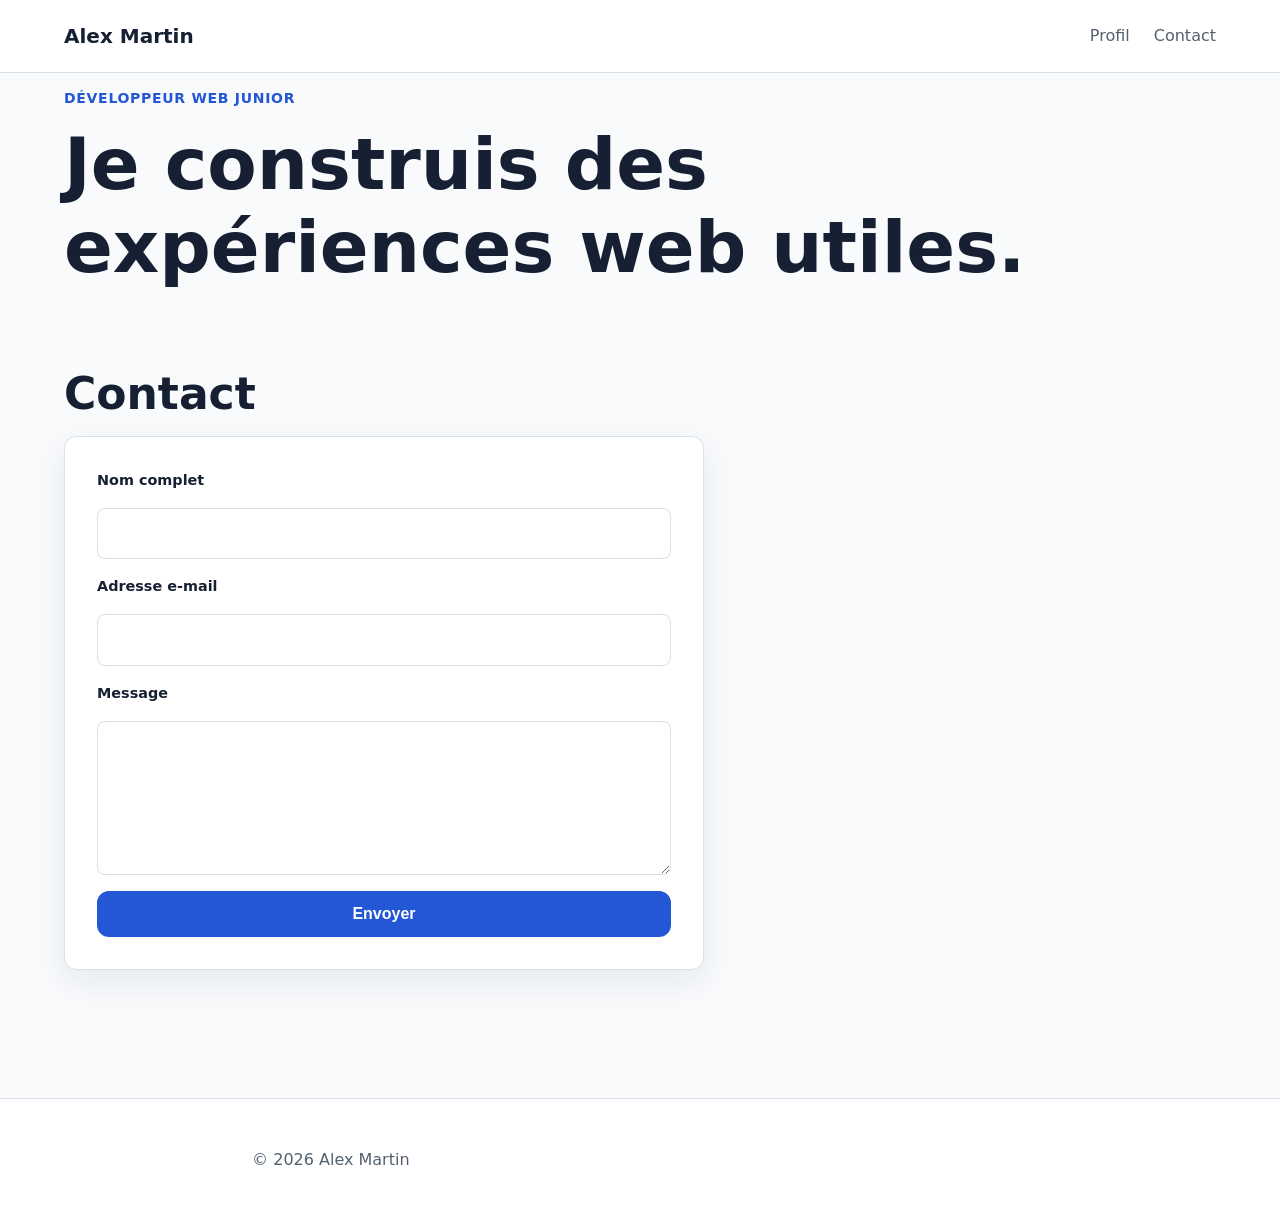
<file: index.html>
<!doctype html>
<html lang="fr">
<head>
  <!-- Définition de l'encodage des caractères (support des accents) -->
  <meta charset="utf-8">
  <!-- Configuration pour adapter l'affichage sur les smartphones (Responsive) -->
  <meta name="viewport" content="width=device-width, initial-scale=1">
  <title>Alex Martin - Landing Page & Contact</title>
  <!-- Lien vers la feuille de style CSS externe -->
  <link rel="stylesheet" href="Style.css">
</head>
<body>

  <!-- Structure d'en-tête sémantique avec la navigation -->
  <header class="site-header">
    <nav class="container" aria-label="Navigation principale">
      <a class="logo" href="index.html">Alex Martin</a>
      <ul class="nav-list">
        <li><a href="#profil">Profil</a></li>
        <li><a href="#contact">Contact</a></li>
      </ul>
    </nav>
  </header>

  <main>
    <!-- Section de présentation -->
    <section id="profil" class="hero container">
      <div>
        <p class="eyebrow">Développeur web junior</p>
        <h1>Je construis des expériences web utiles.</h1>
      </div>
    </section>

    <!-- Section du Formulaire de Contact -->
    <section id="contact" class="section container">
      <h2>Contact</h2>
      
      <!-- Formulaire configuré avec l'action et la méthode POST par défaut -->
      <form class="contact-form" action="/api/contact" method="post">
        
        <!-- Champ 1 : Nom -->
        <label for="name">Nom complet</label>
        <input id="name" name="name" type="text" autocomplete="name" required>

        <!-- Champ 2 : Email -->
        <label for="email">Adresse e-mail</label>
        <input id="email" name="email" type="email" autocomplete="email" required>

        <!-- Champ 3 : Message -->
        <label for="message">Message</label>
        <textarea id="message" name="message" rows="5" required></textarea>

        <!-- Bouton d'envoi -->
        <button class="button" type="submit">Envoyer</button>
      </form>
    </section>
  </main>

  <!-- Pied de page -->
  <footer class="site-footer">
    <p>&copy; 2026 Alex Martin</p>
  </footer>

  <!-- SCRIPT JAVASCRIPT : Connexion avec l'API -->
  <script>
    // 1. Sélection de l'élément HTML formulaire dans le DOM
    const form = document.querySelector('.contact-form');

    // 2. Écoute de l'événement de soumission (clic sur le bouton Envoyer)
    form.addEventListener('submit', async (event) => {
      
      // Bloque l'action par défaut qui rechargerait la page web
      event.preventDefault();

      // 3. Extraction automatique des valeurs saisies dans les champs input (name, email, message)
      const formData = new FormData(form);
      
      // Conversion des clés/valeurs du formulaire en un objet JavaScript simple
      const payload = Object.fromEntries(formData.entries());

      try {
        // 4. Envoi de la requête HTTP asynchrone vers l'API Node.js
        const response = await fetch('http://127.0.0.1:3000/api/contact', {
          method: 'POST', // Spécifie qu'on effectue un envoi de données
          headers: {
            'Content-Type': 'application/json' // Indique qu'on transmet du format JSON
          },
          body: JSON.stringify(payload) // Transforme l'objet JS en chaîne de texte JSON
        });

        // 5. Vérification du statut de réponse renvoyé par le serveur
        if (!response.ok) {
          throw new Error('La demande n’a pas pu être envoyée.');
        }

        // 6. Si tout s'est bien passé : on vide le formulaire et affiche un message
        form.reset();
        alert('Message envoyé avec succès !');

      } catch (error) {
        // Traitement en cas d'erreur réseau ou serveur
        alert('Erreur : ' + error.message);
      }
    });
  </script>

</body>
</html>
</file>
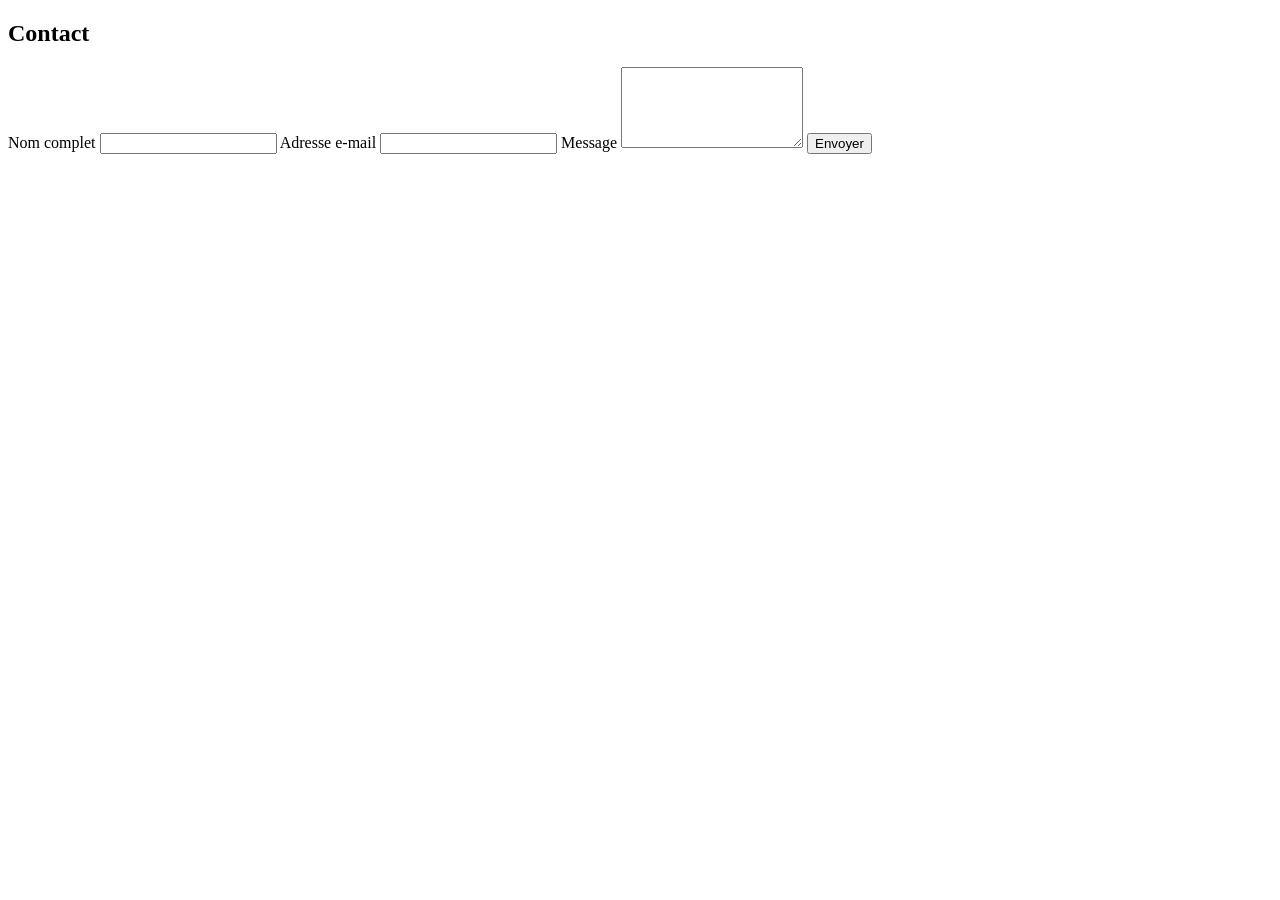
<file: gg.html>
<!DOCTYPE html>
<html lang="en">
<head>
    <meta charset="UTF-8">
    <meta name="viewport" content="width=device-width, initial-scale=1.0">
    <title>Document</title>
</head>
<body>
    <!-- Section du Formulaire de Contact -->
    <section id="contact" class="section container">
      <h2>Contact</h2>
      
      <!-- Formulaire configuré avec l'action et la méthode POST par défaut -->
      <form class="contact-form" action="/api/contact" method="post">
        
        <!-- Champ 1 : Nom -->
        <label for="name">Nom complet</label>
        <input id="name" name="name" type="text" autocomplete="name" required>
        

        <!-- Champ 2 : Email -->
        <label  for="email">Adresse e-mail</label>
        <input id="email" name="email" type="email" autocomplete="email" required>

        <!-- Champ 3 : Message -->
        <label for="message">Message</label>
        <textarea id="message" name="message" rows="5" required></textarea>

        <!-- Bouton d'envoi -->
        <button class="button" type="submit">Envoyer</button>
      </form>
    </section>
  
</body>
</html>
</file>
<file: Style.css>
/* Applique le modèle de boîte 'border-box' à tous les éléments */
*,
*::before,
*::after {
  box-sizing: border-box;
}

/* Palette de couleurs et variables de design */
:root {
  --color-background: #f8fafc;
  --color-surface: #ffffff;
  --color-text: #172033;
  --color-muted: #526070;
  --color-primary: #2457d6;
  --color-primary-hover: #173da0;
  --color-border: #d8e0eb;
  --radius: 0.75rem;
  --shadow: 0 0.75rem 2rem rgba(23, 32, 81, 0.08);
}

/* Styles de base pour le corps du document */
body {
  margin: 0;
  background-color: var(--color-background);
  color: var(--color-text);
  font-family: system-ui, -apple-system, BlinkMacSystemFont, "Segoe UI", Roboto, sans-serif;
  line-height: 1.6;
}

/* Conteneur principal pour centrer le contenu */
.container {
  width: min(100% - 2rem, 72rem);
  margin-inline: auto;
}

.section {
  padding-block: 4rem;
}

/* ==========================================================================
   2. TYPOGRAPHIE ET BOUTONS
   ========================================================================== */

h1, h2, h3 {
  margin-block: 0 1rem;
  line-height: 1.15;
}

h1 {
  font-size: clamp(2.25rem, 6vw, 4.5rem);
}

h2 {
  font-size: clamp(1.75rem, 4vw, 2.75rem);
}

p {
  max-width: 65ch;
  color: var(--color-muted);
}

.eyebrow {
  font-weight: 700;
  text-transform: uppercase;
  color: var(--color-primary);
  letter-spacing: 0.05em;
  font-size: 0.875rem;
}

/* Style du bouton d'envoi */
.button {
  display: inline-block;
  border: 2px solid var(--color-primary);
  border-radius: var(--radius);
  padding: 0.75rem 1.5rem;
  background-color: var(--color-primary);
  color: #ffffff;
  font-weight: 700;
  font-size: 1rem;
  cursor: pointer;
  text-decoration: none;
  transition: background-color 0.2s ease;
}

.button:hover {
  background-color: var(--color-primary-hover);
  border-color: var(--color-primary-hover);
}

/* Gestion de l'accessibilité pour le focus au clavier */
.button:focus-visible,
a:focus-visible,
input:focus-visible,
textarea:focus-visible {
  outline: 3px solid #f5b700;
  outline-offset: 3px;
}

/* ==========================================================================
   3. EN-TÊTE ET NAVIGATION (FLEXBOX)
   ========================================================================== */

.site-header {
  border-bottom: 1px solid var(--color-border);
  background-color: var(--color-surface);
}

.site-header nav {
  display: flex;
  align-items: center;
  justify-content: space-between;
  gap: 1rem;
  min-height: 4.5rem;
}

.logo {
  color: var(--color-text);
  font-weight: 800;
  font-size: 1.25rem;
  text-decoration: none;
}

.nav-list {
  display: flex;
  flex-wrap: wrap;
  gap: 1.5rem;
  margin: 0;
  padding: 0;
  list-style: none;
}

.nav-list a {
  color: var(--color-muted);
  text-decoration: none;
  font-weight: 500;
}

.nav-list a:hover {
  color: var(--color-primary);
}

/* ==========================================================================
   4. FORMULAIRE DE CONTACT
   ========================================================================== */

.contact-form {
  display: grid;
  gap: 1rem;
  max-width: 40rem;
  background-color: var(--color-surface);
  padding: 2rem;
  border-radius: var(--radius);
  border: 1px solid var(--color-border);
  box-shadow: var(--shadow);
}

.contact-form label {
  font-weight: 600;
  font-size: 0.9rem;
}

.contact-form input,
.contact-form textarea {
  width: 100%;
  border: 1px solid var(--color-border);
  border-radius: 0.5rem;
  padding: 0.75rem;
  background-color: var(--color-surface);
  color: var(--color-text);
  font: inherit;
}

.contact-form input:focus,
.contact-form textarea:focus {
  border-color: var(--color-primary);
}

/* ==========================================================================
   5. PIED DE PAGE ET RESPONSIVE DESIGN
   ========================================================================== */

.site-footer {
  border-top: 1px solid var(--color-border);
  text-align: center;
  padding-block: 2rem;
  margin-top: 4rem;
  background-color: var(--color-surface);
}

/* Adaptation pour les écrans mobiles (Media Query) */
@media (max-width: 42rem) {
  .site-header nav {
    align-items: flex-start;
    flex-direction: column;
    padding-block: 1rem;
  }

  .section {
    padding-block: 2rem;
  }

  .contact-form {
    padding: 1.25rem;
  }
}
</file>
